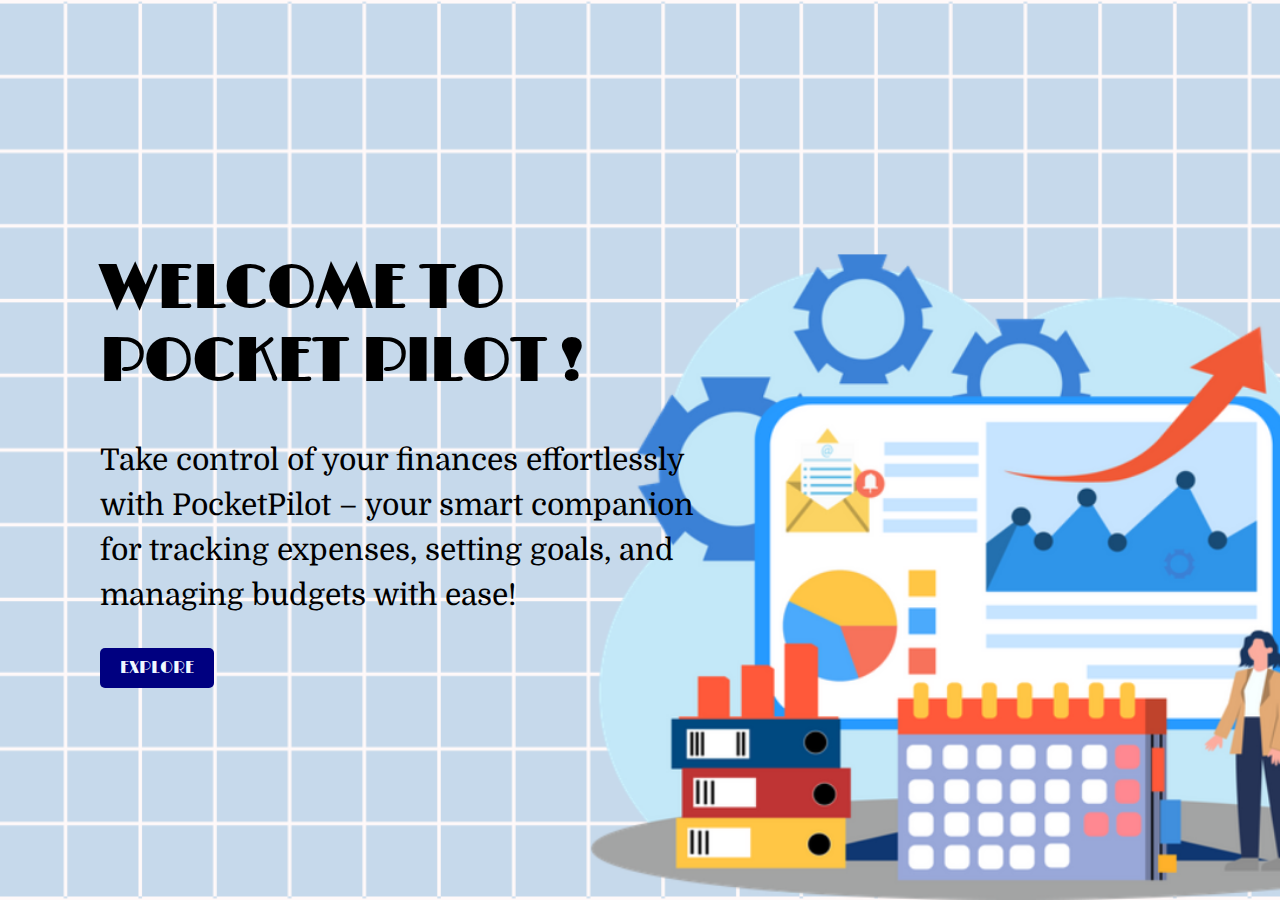
<file: index.html>
<!DOCTYPE html>
<html lang="en">
<head>
    <meta charset="UTF-8">
    <meta name="viewport" content="width=device-width, initial-scale=1.0">
    <title>Pocket Pilot</title>
    <style>
        @import url('https://fonts.googleapis.com/css2?family=Limelight&display=swap');
        @import url('https://fonts.googleapis.com/css2?family=Domine:wght@400..700&display=swap');
        
        body {
            margin: 0;
            padding: 0;
            background-color: #d3e3f3;
            display: flex;
            align-items: center;
            height: 100vh;
            background-image: url(b2.png);
            background-size: cover;
            background-position: center;
        }
        .container {
            text-align: left;
            max-width: 600px;
            margin-left: 100px;
        }
        .text-section h1 {
            font-size: 60px;
            font-weight: bold;
            font-family: 'Limelight', cursive;
        }
        .text-section p {
            font-size: 30px;
            line-height: 1.5;
            font-family: 'Domine', serif;
        }
        .explore-btn {
            background-color: #000080;
            padding: 10px 20px;
            font-size: 16px;
            border: none;
            cursor: pointer;
            border-radius: 5px;
            font-family: 'Limelight', cursive;
        }
        .explore-btn a {
            color: aliceblue;
            text-decoration: none;
        }
        .explore-btn:hover {
            background-color: #114f6b;
        }
    </style>
</head>
<body>
    <div class="container">
        <div class="text-section">
            <h1>WELCOME TO POCKET PILOT !</h1>
            <p>Take control of your finances effortlessly with PocketPilot – your smart companion for tracking expenses, setting goals, and managing budgets with ease!</p>
            <button class="explore-btn">
                <a href="about.html">EXPLORE</a>
            </button>
        </div>
    </div>
</body>
</html>
</file>
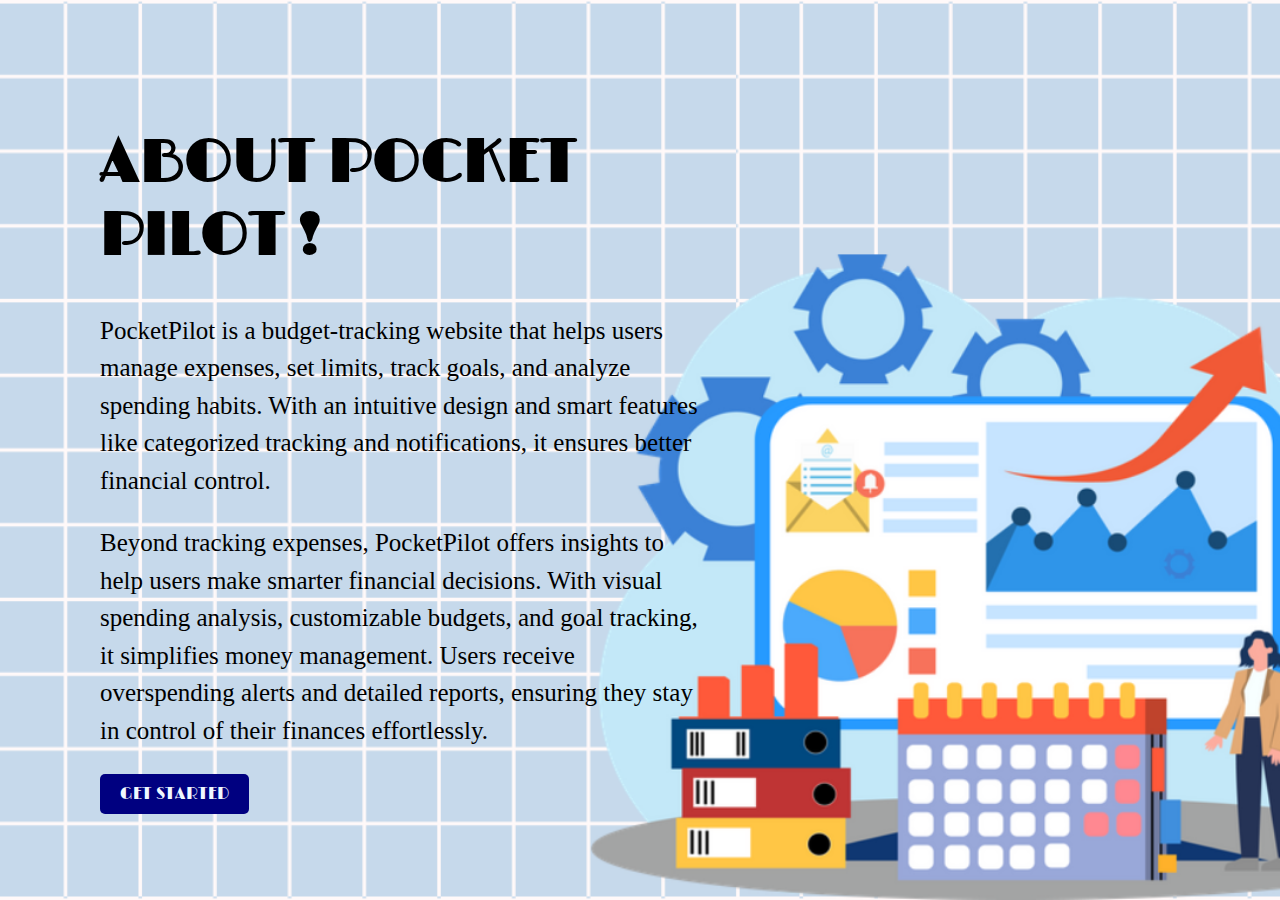
<file: about.html>
<!DOCTYPE html>
<html lang="en">
<head>
    <meta charset="UTF-8">
    <meta name="viewport" content="width=device-width, initial-scale=1.0">
    <title>Pocket Pilot</title>
    <style>

    @import url('https://fonts.googleapis.com/css2?family=Limelight&display=swap');
    @import url('https://fonts.googleapis.com/css2?family=Domine:wght@400..700&display=swap');
        body {
            margin: 0;
            padding: 0;
            background-color: #d3e3f3;
            display: flex;
            align-items: center;
            height: 100vh;
            background-image: url(b2.png);
            background-size: cover;
            background-position: center;
        }
        .container {
            text-align: left;
            max-width: 600px;
            margin-left: 100px;
        }
        .text-section h1 {
            font-size: 60px;
            font-weight: bold;
            font-family: 'Limelight', cursive;
        }
        .text-section p {
            font-size: 25px;
            line-height: 1.5;
            font-weight: 'Domine', cursive;
        }
        .explore-btn {
            background-color: #000080;
            padding: 10px 20px;
            font-size: 16px;
            border: none;
            cursor: pointer;
            border-radius: 5px;
            font-family: 'Limelight', cursive;
        }

        .explore-btn a {
            color: aliceblue;
            text-decoration: none;
        }
        .explore-btn:hover {
            background-color: #114f6b;
        }
    </style>
</head>
<body>
    <div class="container">
        <div class="text-section">
            <h1>ABOUT POCKET PILOT !</h1>
            <p>PocketPilot is a budget-tracking website that helps users manage expenses, set limits, track goals, and analyze spending habits. With an intuitive design and smart features like categorized tracking and notifications, it ensures better financial control.</p>
            <p>Beyond tracking expenses, PocketPilot offers insights to help users make smarter financial decisions. With visual spending analysis, customizable budgets, and goal tracking, it simplifies money management. Users receive overspending alerts and detailed reports, ensuring they stay in control of their finances effortlessly.</p>
            <button class="explore-btn">
                <a href="login.html">GET STARTED</a>
            </button>
        </div>
    </div>
</body>
</html>
</file>
